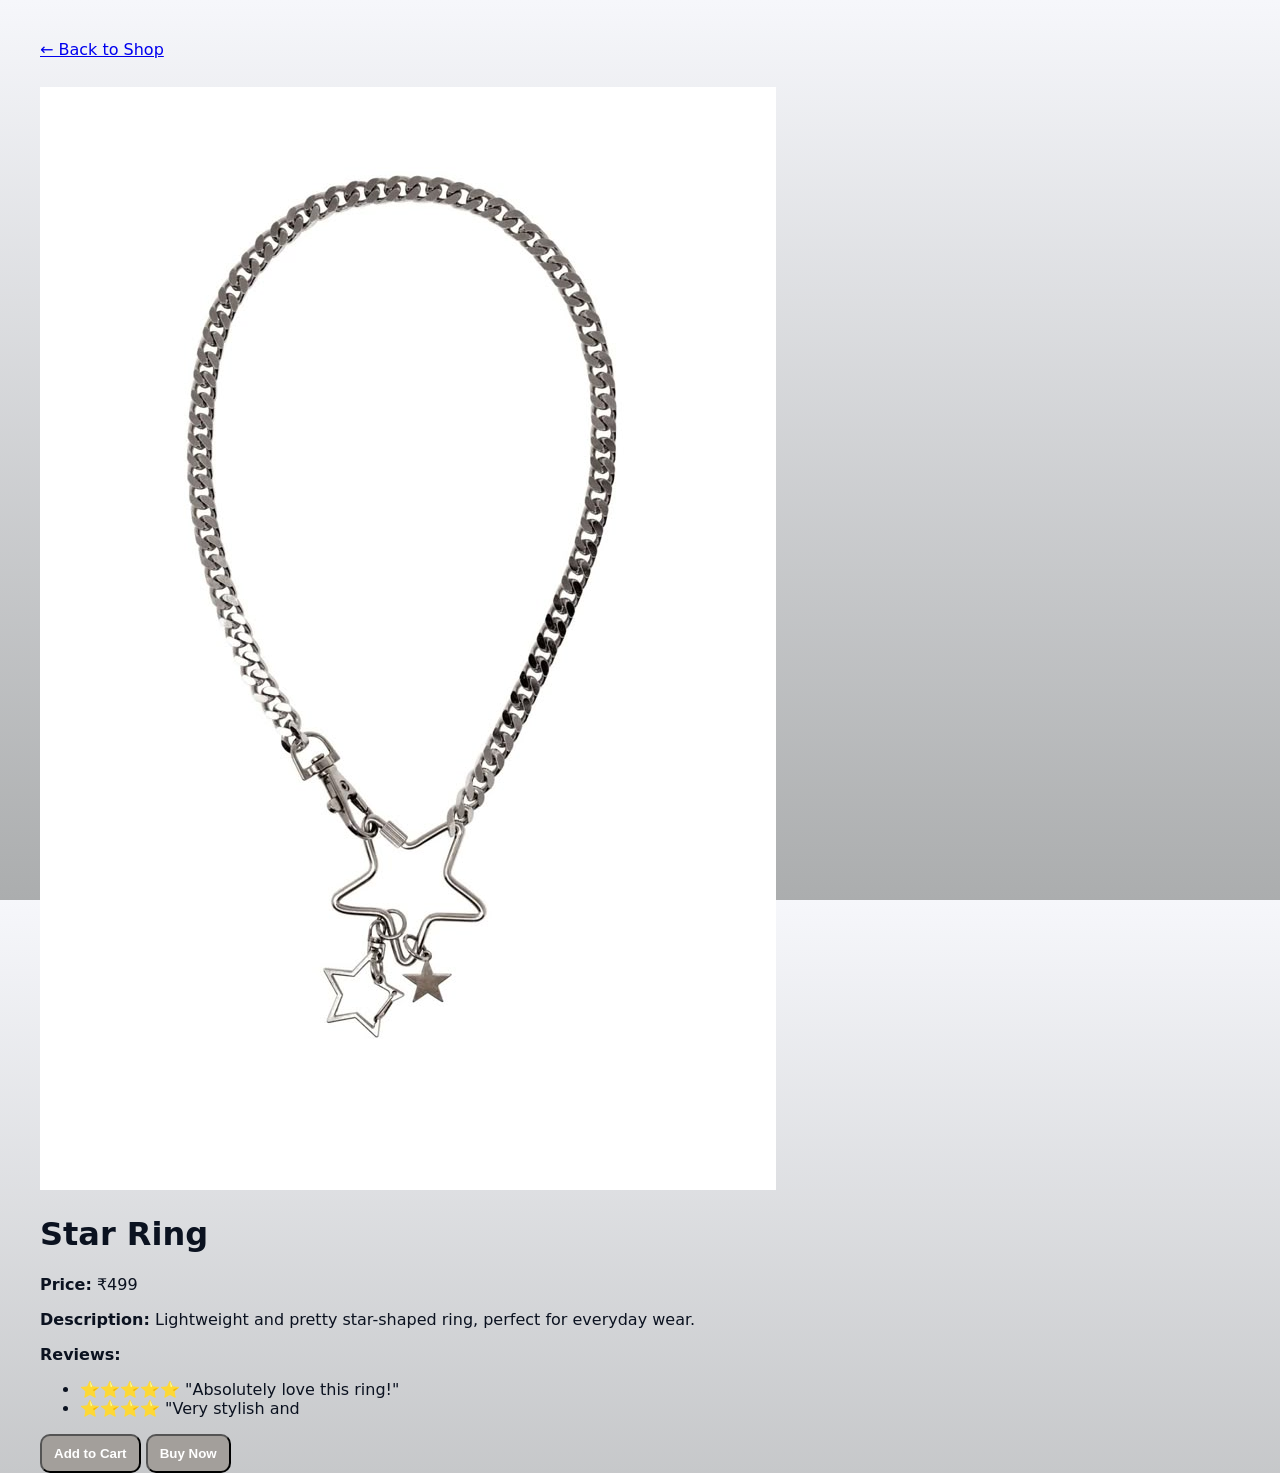
<file: bigstarpendent.html>
<!doctype html>
<html lang="en">
<head>
  <meta charset="UTF-8">
  <title>Star Ring - My Shop</title>
  <link rel="stylesheet" href="style.css">
</head>
<body>
  <div class="site">
    <header>
      <a href="index.html">← Back to Shop</a>
    </header>

    <main class="product-detail">
      <div class="media">
        <img src="bigstarpendent.jpeg" alt="Star Pendant">
      </div>
      <h1>Star Ring</h1>
      <p><strong>Price:</strong> ₹499</p>
      <p><strong>Description:</strong> Lightweight and pretty star-shaped ring, perfect for everyday wear.</p>
      <p><strong>Reviews:</strong></p>
      <ul>
        <li>⭐⭐⭐⭐⭐ "Absolutely love this ring!"</li>
        <li>⭐⭐⭐⭐ "Very stylish and</li>
           </ul>

      <div class="buttons">
        <button class="btn">Add to Cart</button>
        <button class="btn">Buy Now</button>
      </div>
    </main>
  </div>
</body>
</html>
</file>
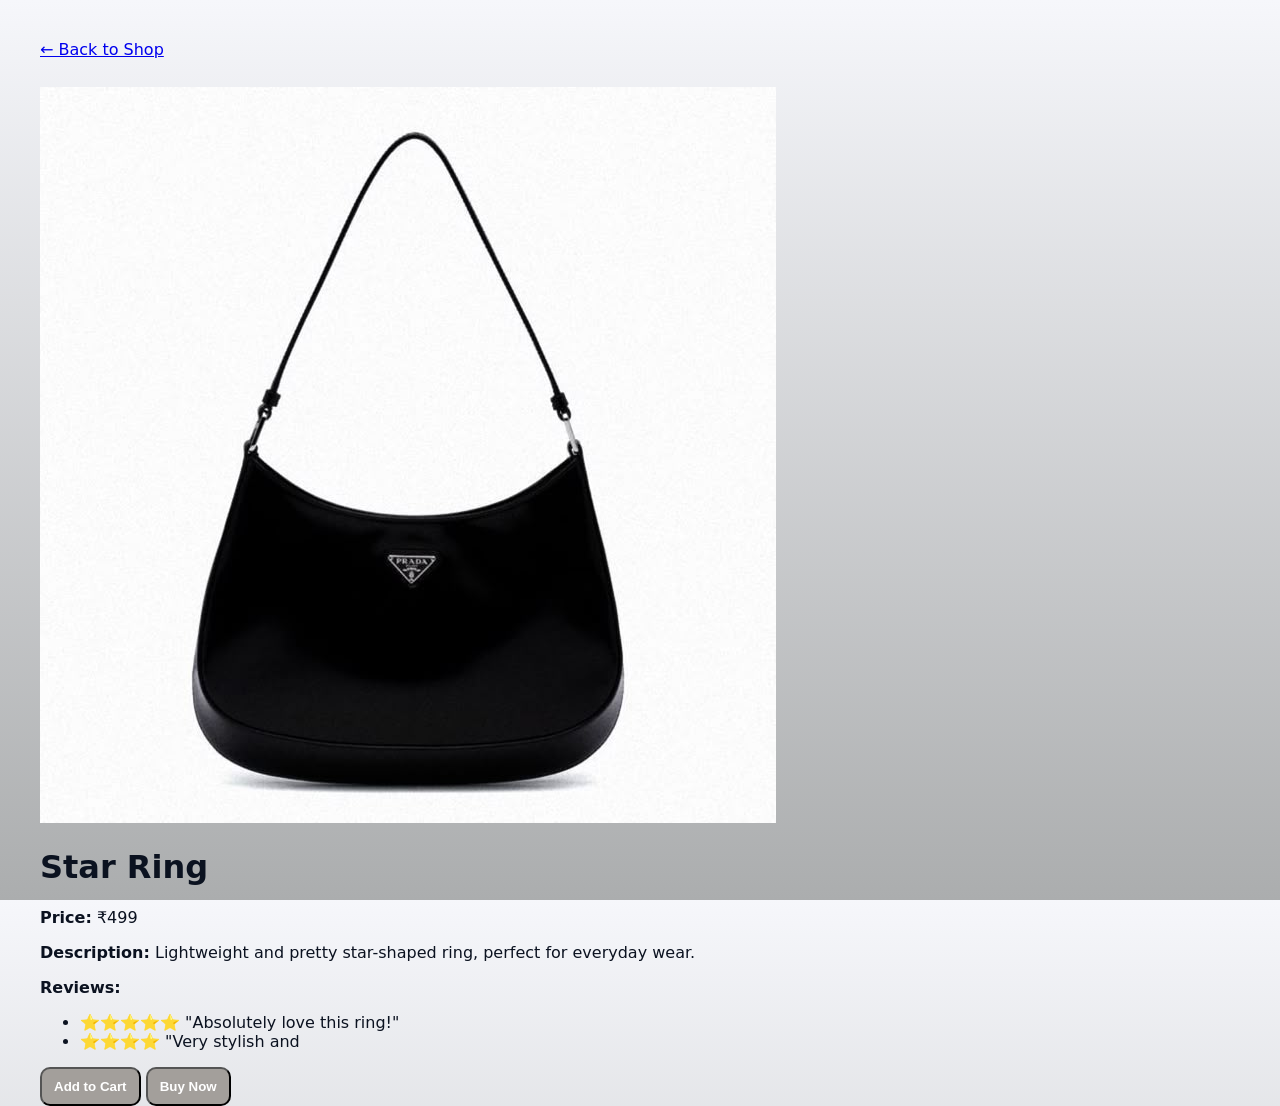
<file: blackbag.html>
<!doctype html>
<html lang="en">
<head>
  <meta charset="UTF-8">
  <title>Star Ring - My Shop</title>
  <link rel="stylesheet" href="style.css">
</head>
<body>
  <div class="site">
    <header>
      <a href="index.html">← Back to Shop</a>
    </header>

    <main class="product-detail">
      <div class="media">
        <img src="blackbag.jpeg" alt="Black Bag">
      </div>
      <h1>Star Ring</h1>
      <p><strong>Price:</strong> ₹499</p>
      <p><strong>Description:</strong> Lightweight and pretty star-shaped ring, perfect for everyday wear.</p>
      <p><strong>Reviews:</strong></p>
      <ul>
        <li>⭐⭐⭐⭐⭐ "Absolutely love this ring!"</li>
        <li>⭐⭐⭐⭐ "Very stylish and</li>
           </ul>

      <div class="buttons">
        <button class="btn">Add to Cart</button>
        <button class="btn">Buy Now</button>
      </div>
    </main>
  </div>
</body>
</html>
</file>
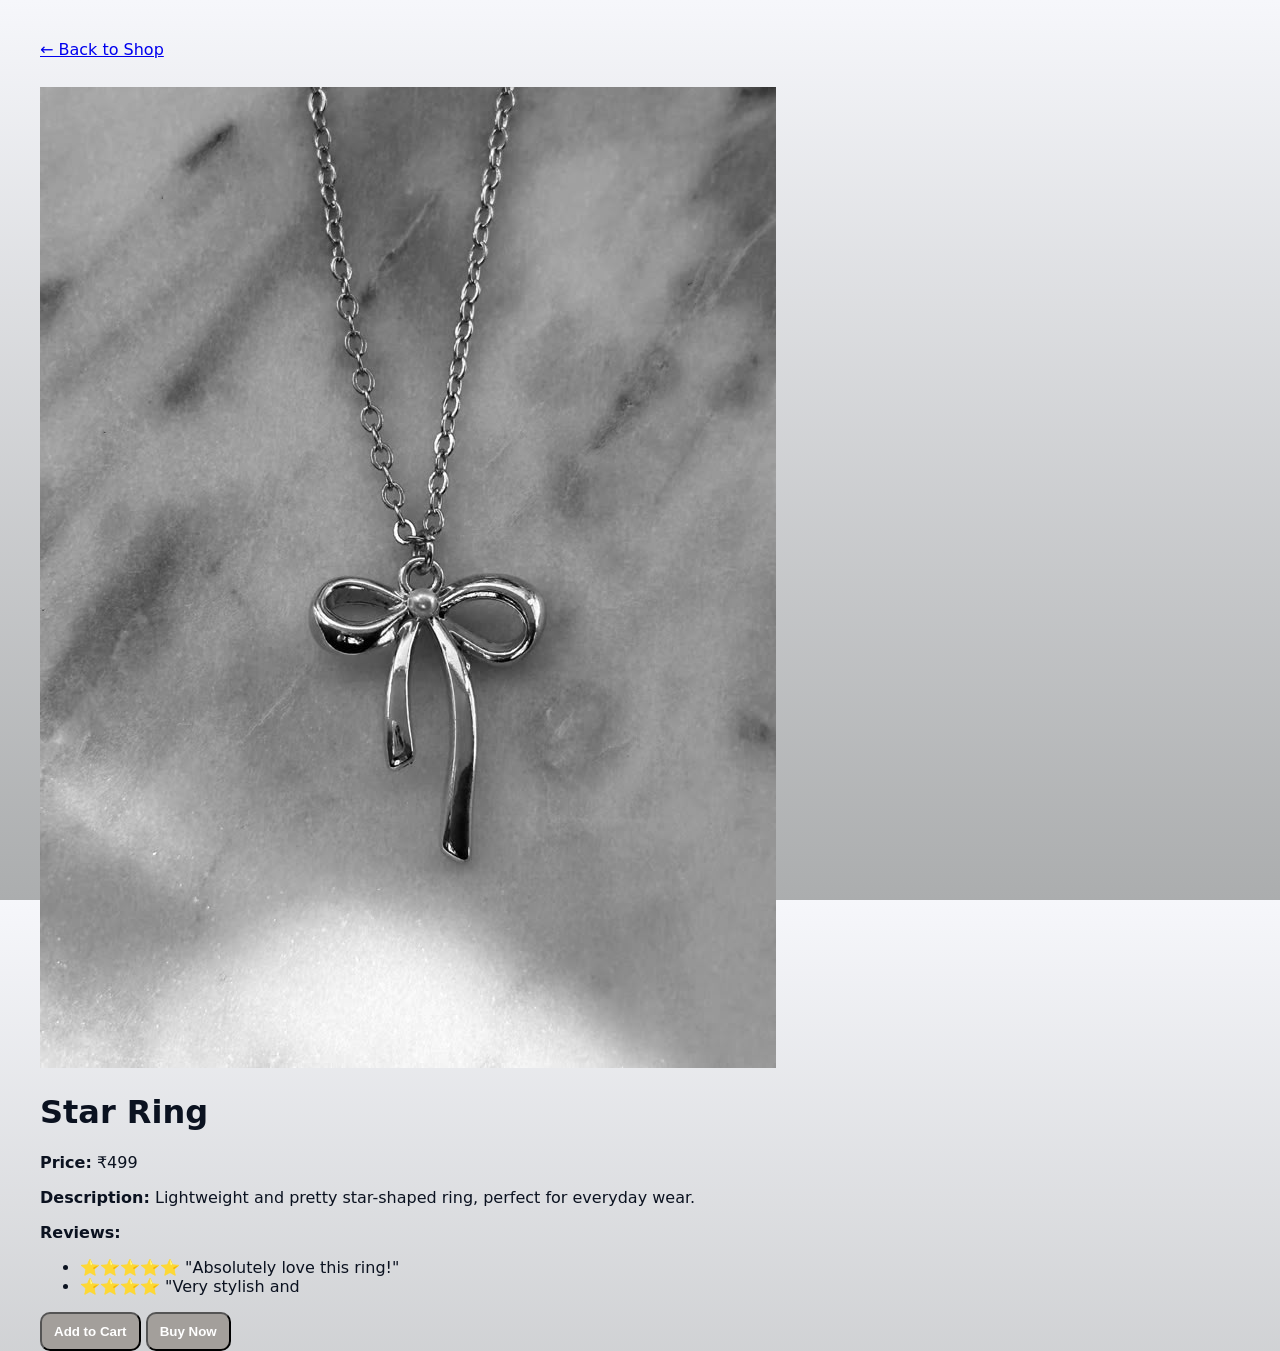
<file: bownecklace.html>
<!doctype html>
<html lang="en">
<head>
  <meta charset="UTF-8">
  <title>Star Ring - My Shop</title>
  <link rel="stylesheet" href="style.css">
</head>
<body>
  <div class="site">
    <header>
      <a href="index.html">← Back to Shop</a>
    </header>

    <main class="product-detail">
      <div class="media">
        <img src="bownecklace.jpeg" alt="Bow Necklace">
      </div>
      <h1>Star Ring</h1>
      <p><strong>Price:</strong> ₹499</p>
      <p><strong>Description:</strong> Lightweight and pretty star-shaped ring, perfect for everyday wear.</p>
      <p><strong>Reviews:</strong></p>
      <ul>
        <li>⭐⭐⭐⭐⭐ "Absolutely love this ring!"</li>
        <li>⭐⭐⭐⭐ "Very stylish and</li>
           </ul>

      <div class="buttons">
        <button class="btn">Add to Cart</button>
        <button class="btn">Buy Now</button>
      </div>
    </main>
  </div>
</body>
</html>
</file>
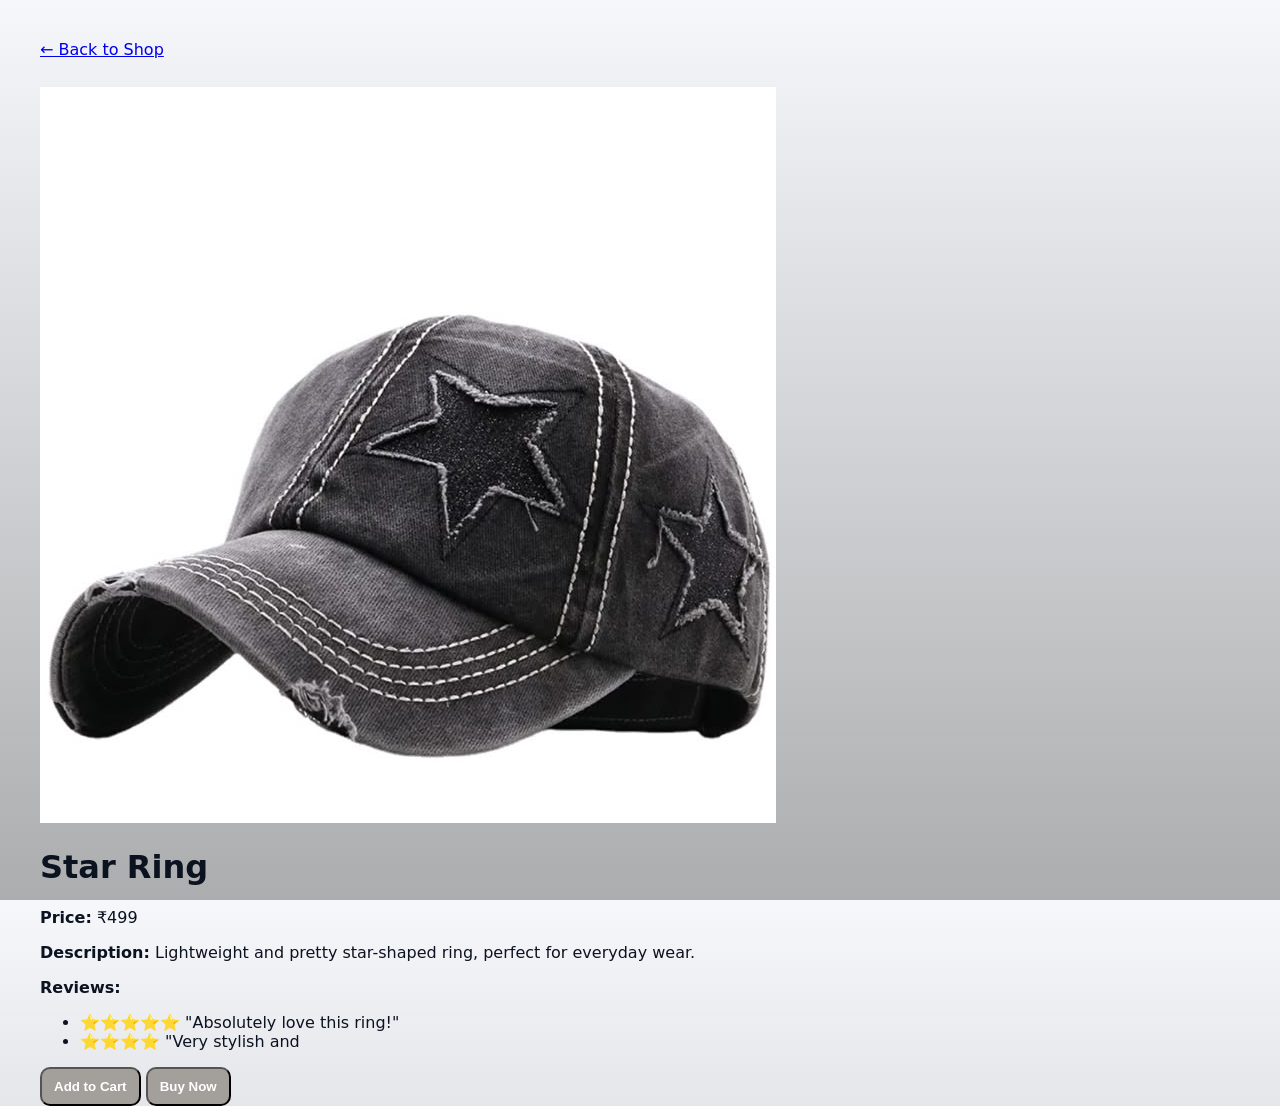
<file: charcoalstarcap.html>
<!doctype html>
<html lang="en">
<head>
  <meta charset="UTF-8">
  <title>Star Ring - My Shop</title>
  <link rel="stylesheet" href="style.css">
</head>
<body>
  <div class="site">
    <header>
      <a href="index.html">← Back to Shop</a>
    </header>

    <main class="product-detail">
      <div class="media">
        <img src="charcoalstarcap.jpeg" alt="charcoal star cap">
      </div>
      <h1>Star Ring</h1>
      <p><strong>Price:</strong> ₹499</p>
      <p><strong>Description:</strong> Lightweight and pretty star-shaped ring, perfect for everyday wear.</p>
      <p><strong>Reviews:</strong></p>
      <ul>
        <li>⭐⭐⭐⭐⭐ "Absolutely love this ring!"</li>
        <li>⭐⭐⭐⭐ "Very stylish and</li>
           </ul>

      <div class="buttons">
        <button class="btn">Add to Cart</button>
        <button class="btn">Buy Now</button>
      </div>
    </main>
  </div>
</body>
</html>
</file>
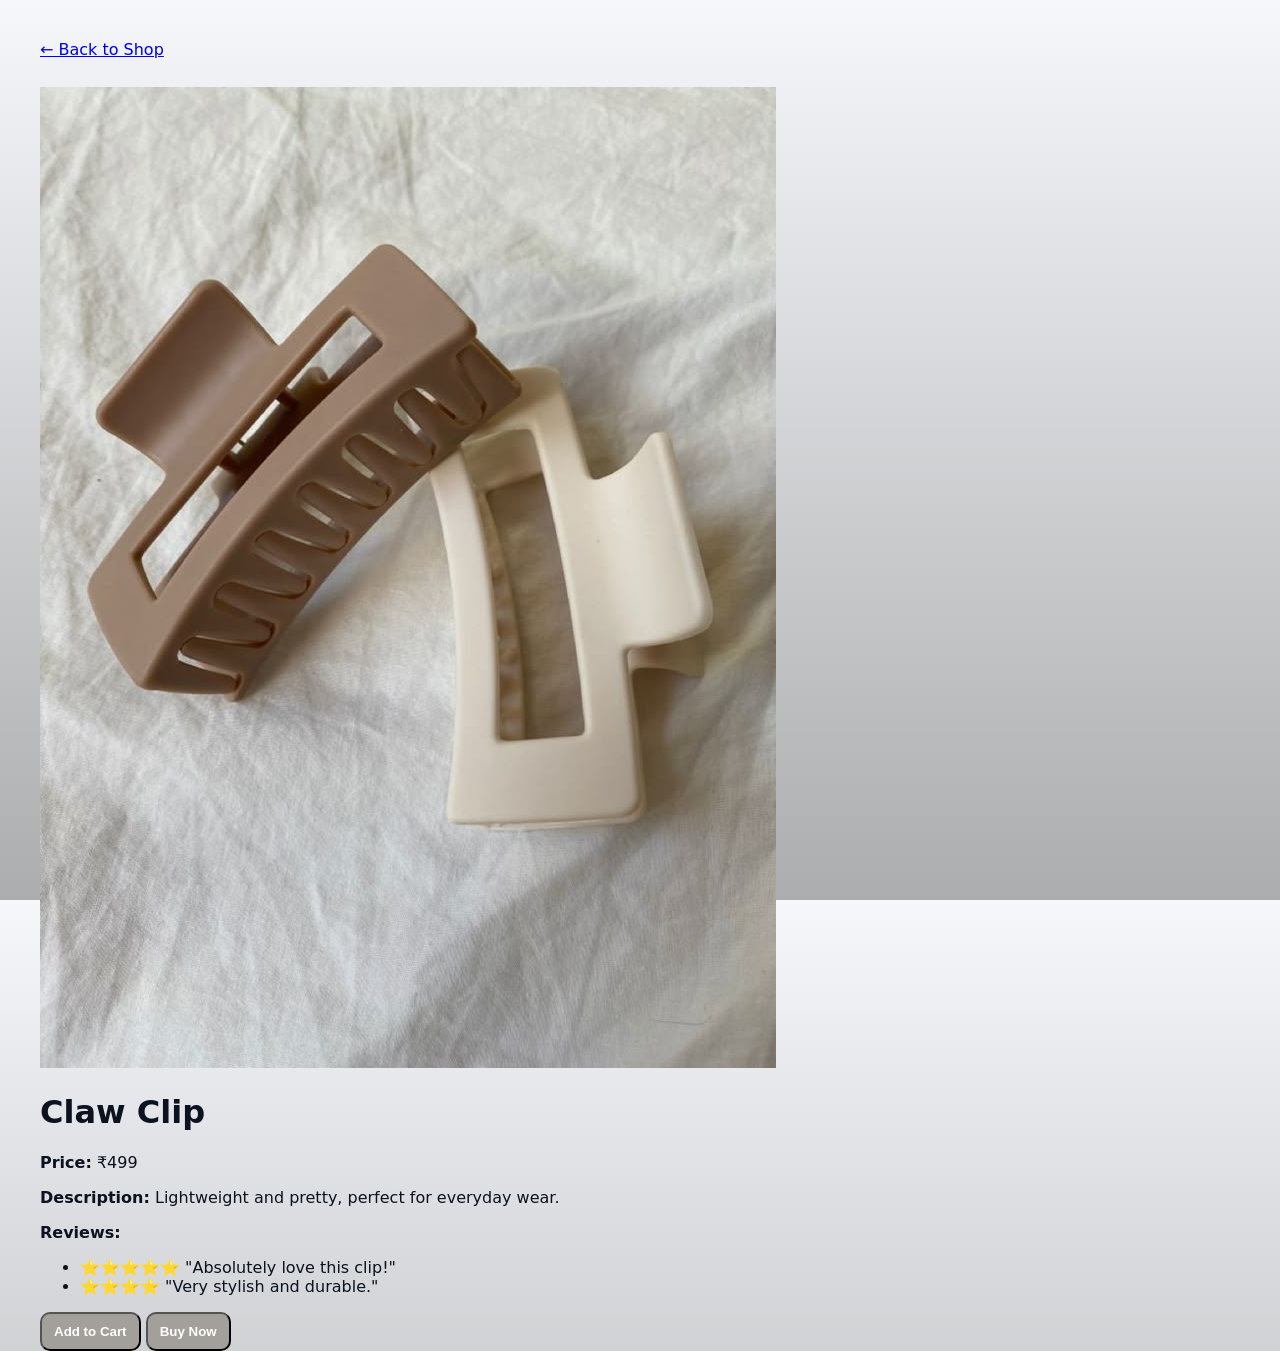
<file: clawclip.html>
<!doctype html>
<html lang="en">
<head>
  <meta charset="UTF-8">
  <title>Claw Clip - My Shop</title>
  <link rel="stylesheet" href="style.css">
</head>
<body>
  <div class="site">
    <header>
      <a href="index.html">← Back to Shop</a>
    </header>

    <main class="product-detail">
      <div class="media">
        <img src="clawclip.jpeg" alt="Claw Clip">
      </div>
      <h1>Claw Clip</h1>
      <p><strong>Price:</strong> ₹499</p>
      <p><strong>Description:</strong> Lightweight and pretty, perfect for everyday wear.</p>
      <p><strong>Reviews:</strong></p>
      <ul>
        <li>⭐⭐⭐⭐⭐ "Absolutely love this clip!"</li>
        <li>⭐⭐⭐⭐ "Very stylish and durable."</li>
      </ul>

      <div class="buttons">
        <button class="btn">Add to Cart</button>
        <button class="btn">Buy Now</button>
      </div>
    </main>
  </div>
</body>
</html>
</file>
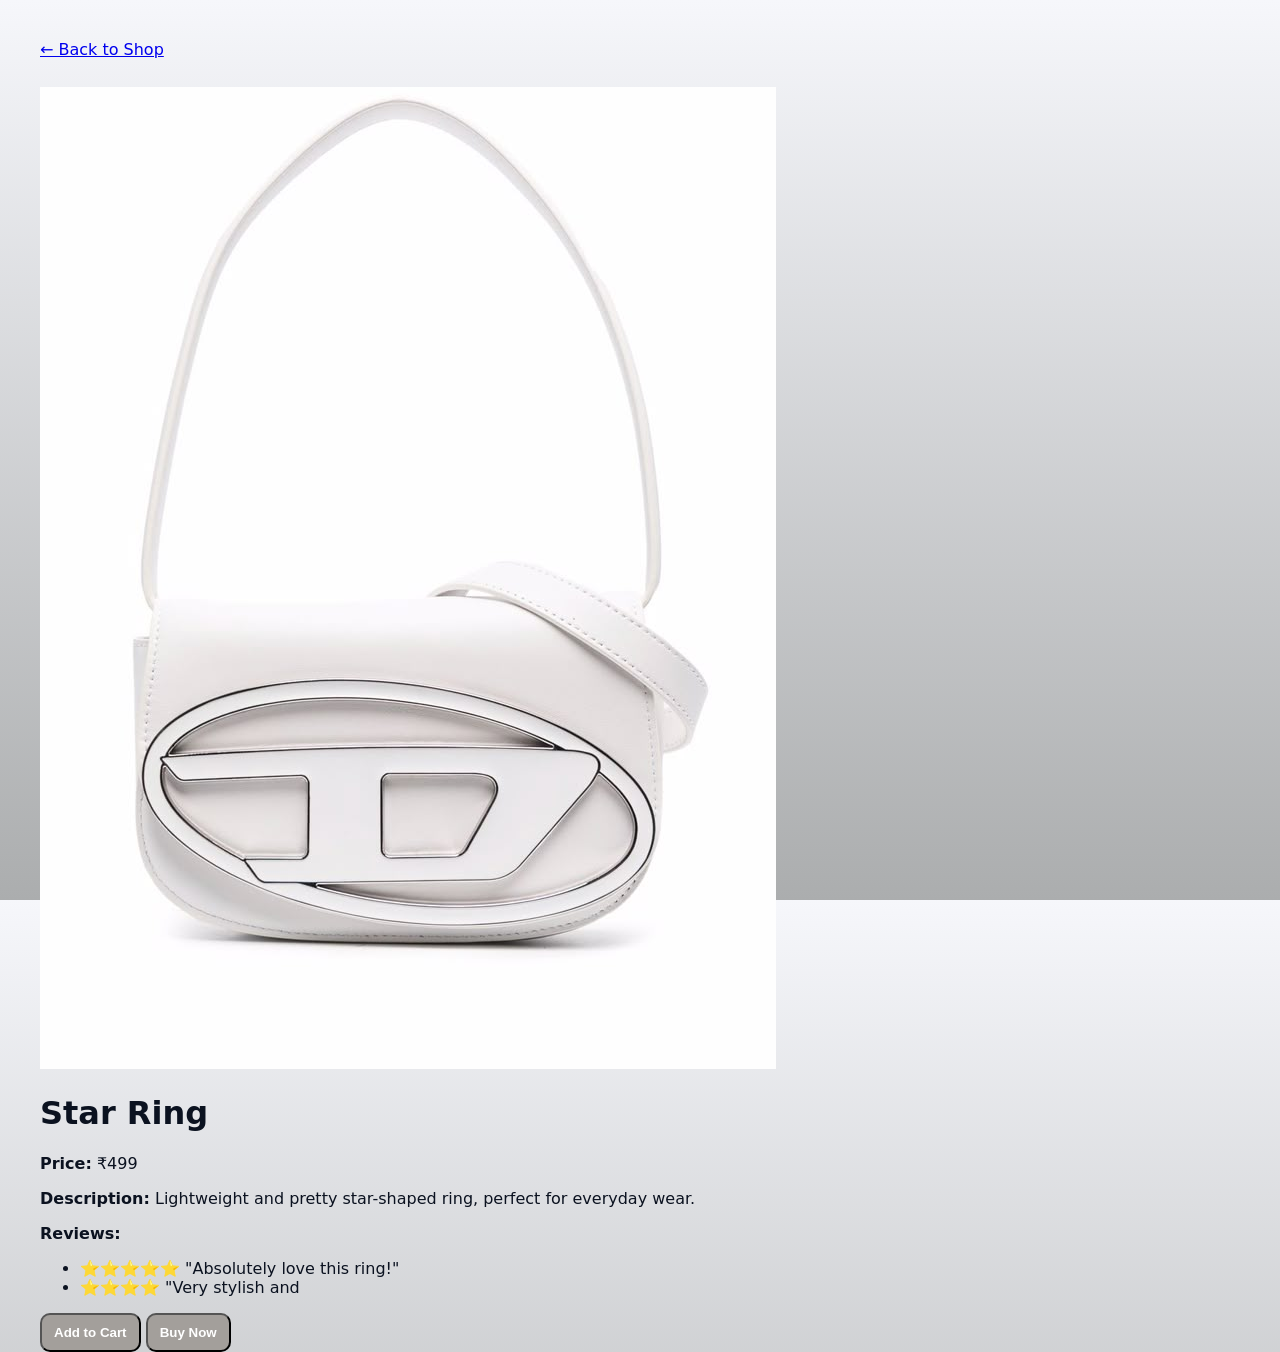
<file: dieselshoulderbag.html>
<!doctype html>
<html lang="en">
<head>
  <meta charset="UTF-8">
  <title>Star Ring - My Shop</title>
  <link rel="stylesheet" href="style.css">
</head>
<body>
  <div class="site">
    <header>
      <a href="index.html">← Back to Shop</a>
    </header>

    <main class="product-detail">
      <div class="media">
        <img src="dieselshoulderbag.jpeg" alt="dieselshoulderbag ">
      </div>
      <h1>Star Ring</h1>
      <p><strong>Price:</strong> ₹499</p>
      <p><strong>Description:</strong> Lightweight and pretty star-shaped ring, perfect for everyday wear.</p>
      <p><strong>Reviews:</strong></p>
      <ul>
        <li>⭐⭐⭐⭐⭐ "Absolutely love this ring!"</li>
        <li>⭐⭐⭐⭐ "Very stylish and</li>
           </ul>

      <div class="buttons">
        <button class="btn">Add to Cart</button>
        <button class="btn">Buy Now</button>
      </div>
    </main>
  </div>
</body>
</html>
</file>
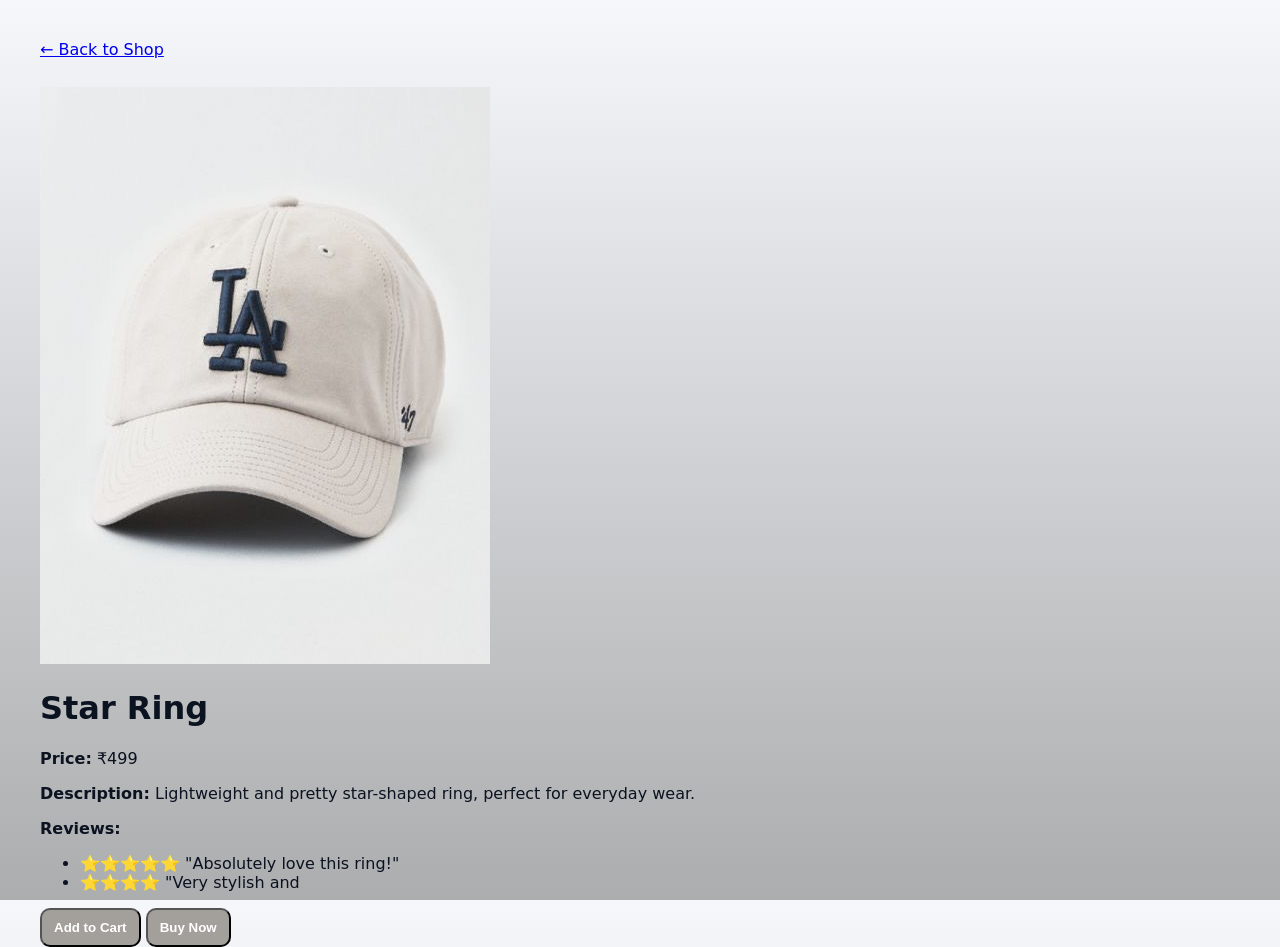
<file: lacap.html>
<!doctype html>
<html lang="en">
<head>
  <meta charset="UTF-8">
  <title>Star Ring - My Shop</title>
  <link rel="stylesheet" href="style.css">
</head>
<body>
  <div class="site">
    <header>
      <a href="index.html">← Back to Shop</a>
    </header>

    <main class="product-detail">
      <div class="media">
        <img src="lacap.jpeg" alt=" LA Cap">
      </div>
      <h1>Star Ring</h1>
      <p><strong>Price:</strong> ₹499</p>
      <p><strong>Description:</strong> Lightweight and pretty star-shaped ring, perfect for everyday wear.</p>
      <p><strong>Reviews:</strong></p>
      <ul>
        <li>⭐⭐⭐⭐⭐ "Absolutely love this ring!"</li>
        <li>⭐⭐⭐⭐ "Very stylish and</li>
           </ul>

      <div class="buttons">
        <button class="btn">Add to Cart</button>
        <button class="btn">Buy Now</button>
      </div>
    </main>
  </div>
</body>
</html>
</file>
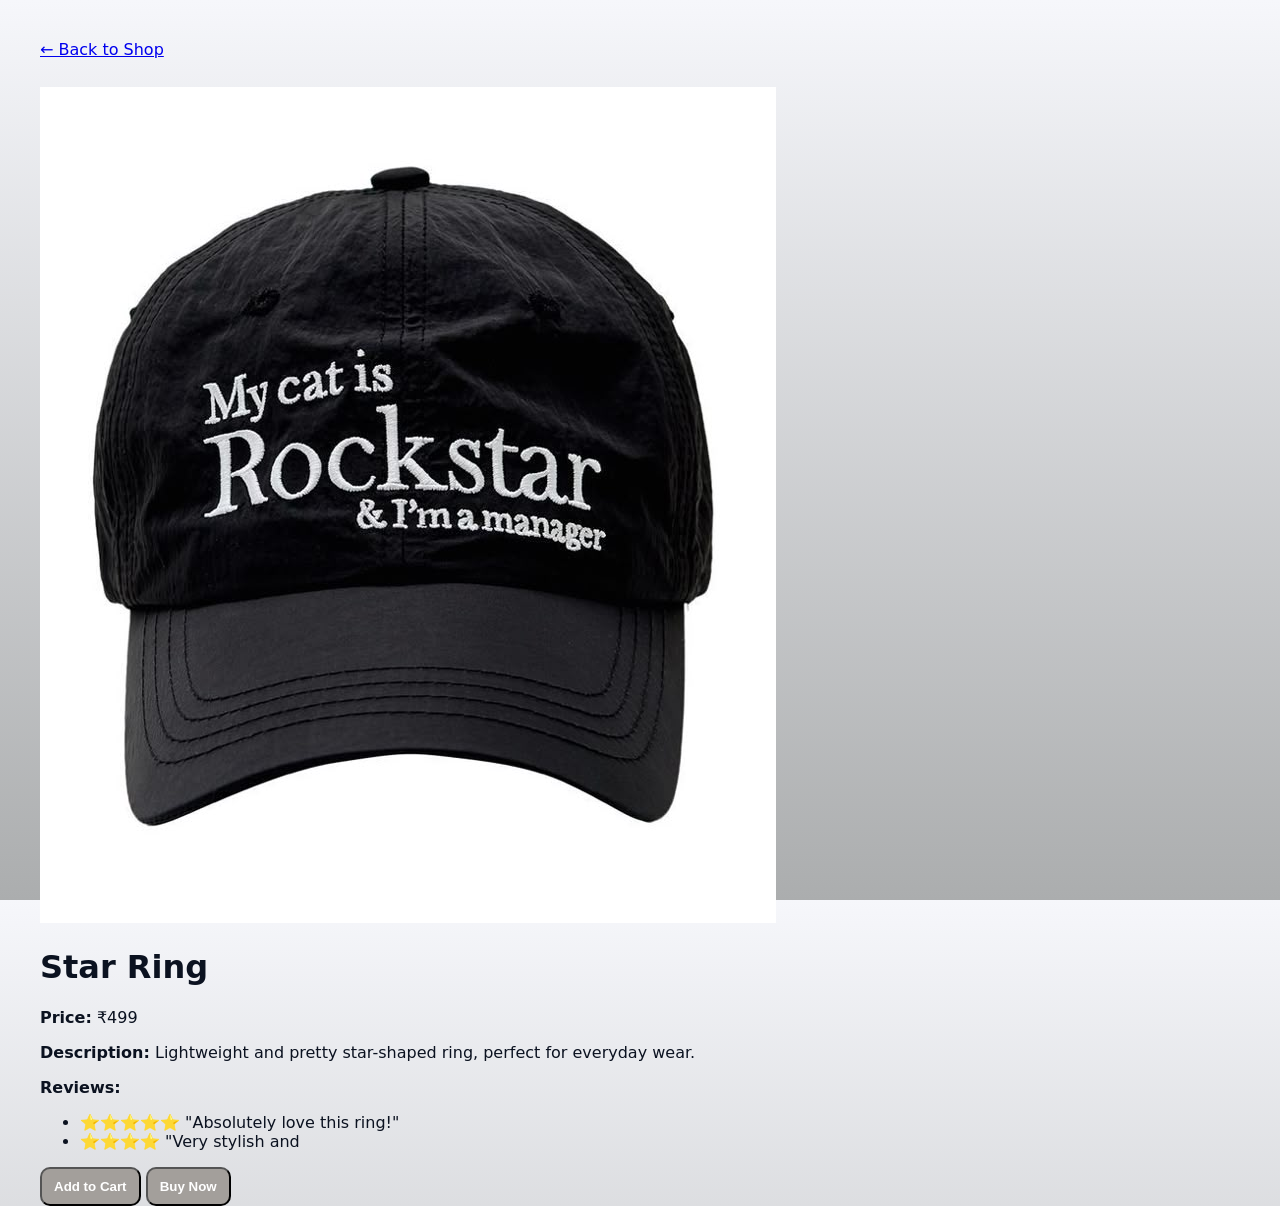
<file: rockstarcap.html>
<!doctype html>
<html lang="en">
<head>
  <meta charset="UTF-8">
  <title>Star Ring - My Shop</title>
  <link rel="stylesheet" href="style.css">
</head>
<body>
  <div class="site">
    <header>
      <a href="index.html">← Back to Shop</a>
    </header>

    <main class="product-detail">
      <div class="media">
        <img src="rockstarcap.jpeg" alt=" Rockstar Cap">
      </div>
      <h1>Star Ring</h1>
      <p><strong>Price:</strong> ₹499</p>
      <p><strong>Description:</strong> Lightweight and pretty star-shaped ring, perfect for everyday wear.</p>
      <p><strong>Reviews:</strong></p>
      <ul>
        <li>⭐⭐⭐⭐⭐ "Absolutely love this ring!"</li>
        <li>⭐⭐⭐⭐ "Very stylish and</li>
           </ul>

      <div class="buttons">
        <button class="btn">Add to Cart</button>
        <button class="btn">Buy Now</button>
      </div>
    </main>
  </div>
</body>
</html>
</file>
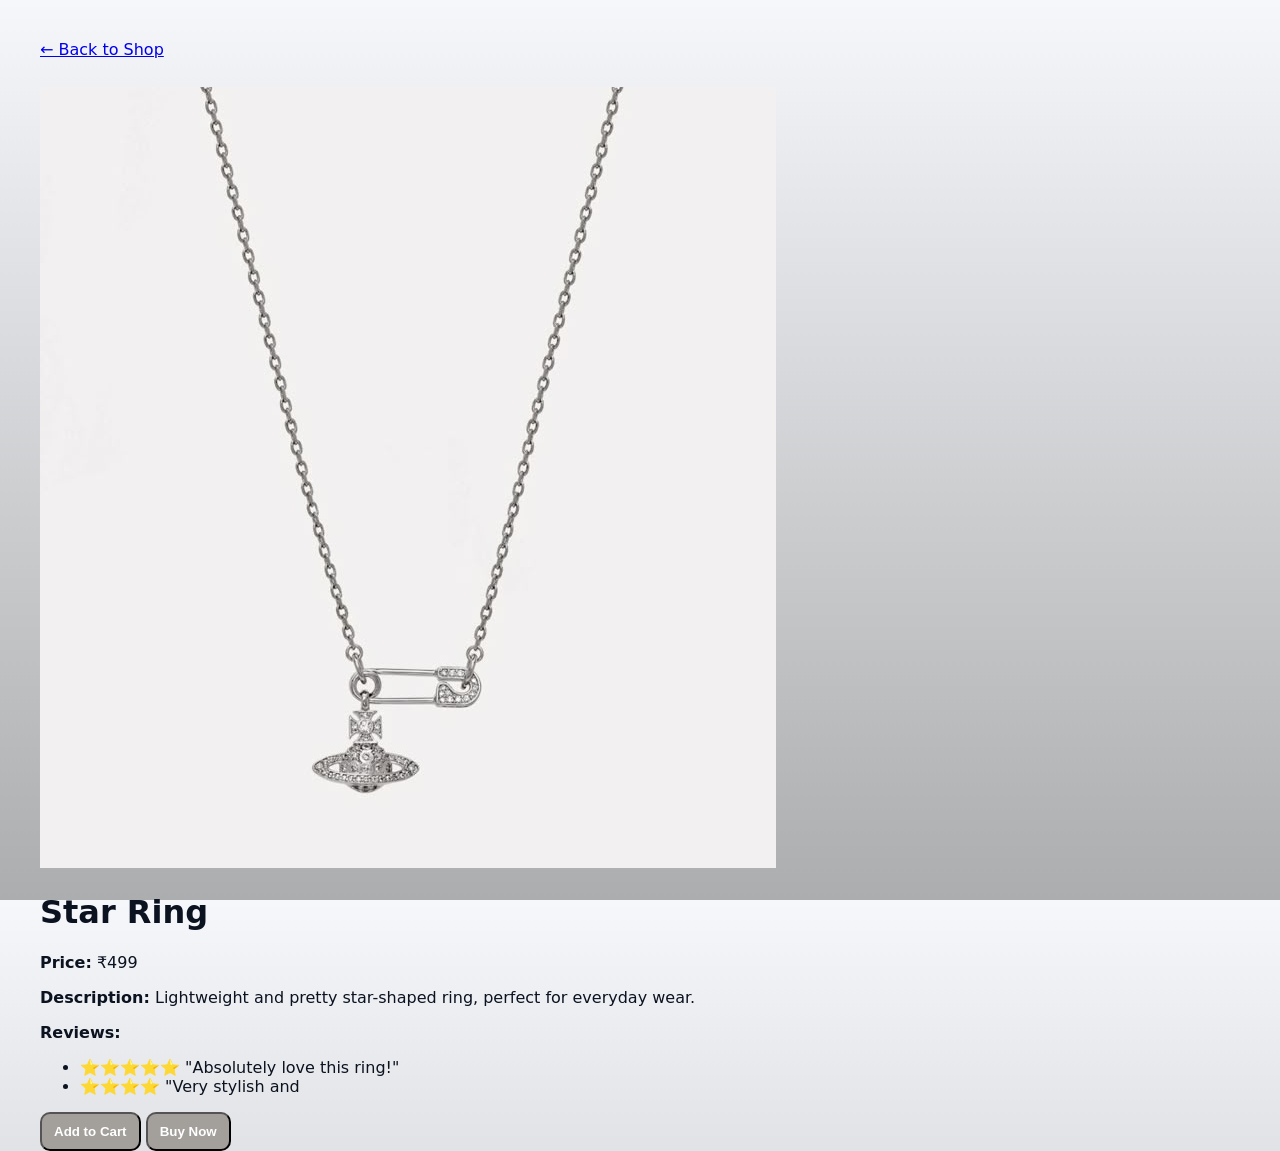
<file: saturnnecklace.html>
<!doctype html>
<html lang="en">
<head>
  <meta charset="UTF-8">
  <title>Star Ring - My Shop</title>
  <link rel="stylesheet" href="style.css">
</head>
<body>
  <div class="site">
    <header>
      <a href="index.html">← Back to Shop</a>
    </header>

    <main class="product-detail">
      <div class="media">
        <img src="saturnnecklace.jpeg" alt=" Saturn Necklace">
      </div>
      <h1>Star Ring</h1>
      <p><strong>Price:</strong> ₹499</p>
      <p><strong>Description:</strong> Lightweight and pretty star-shaped ring, perfect for everyday wear.</p>
      <p><strong>Reviews:</strong></p>
      <ul>
        <li>⭐⭐⭐⭐⭐ "Absolutely love this ring!"</li>
        <li>⭐⭐⭐⭐ "Very stylish and</li>
           </ul>

      <div class="buttons">
        <button class="btn">Add to Cart</button>
        <button class="btn">Buy Now</button>
      </div>
    </main>
  </div>
</body>
</html>
</file>
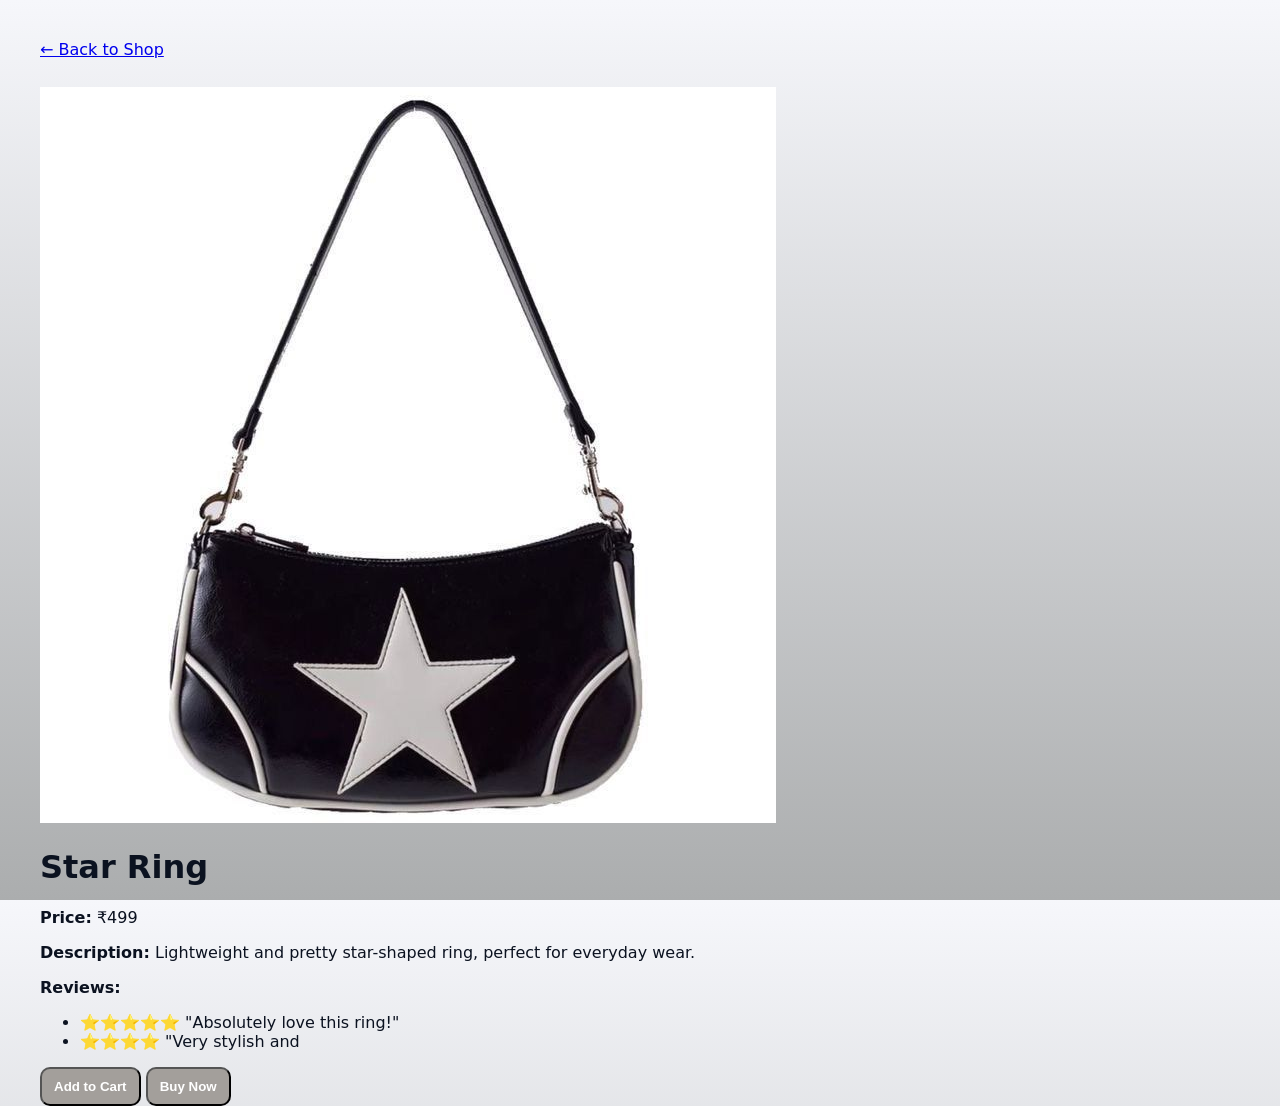
<file: starbag.html>
<!doctype html>
<html lang="en">
<head>
  <meta charset="UTF-8">
  <title>Star Ring - My Shop</title>
  <link rel="stylesheet" href="style.css">
</head>
<body>
  <div class="site">
    <header>
      <a href="index.html">← Back to Shop</a>
    </header>

    <main class="product-detail">
      <div class="media">
        <img src="starbag.jpeg" alt="Star Bag">
      </div>
      <h1>Star Ring</h1>
      <p><strong>Price:</strong> ₹499</p>
      <p><strong>Description:</strong> Lightweight and pretty star-shaped ring, perfect for everyday wear.</p>
      <p><strong>Reviews:</strong></p>
      <ul>
        <li>⭐⭐⭐⭐⭐ "Absolutely love this ring!"</li>
        <li>⭐⭐⭐⭐ "Very stylish and</li>
           </ul>

      <div class="buttons">
        <button class="btn">Add to Cart</button>
        <button class="btn">Buy Now</button>
      </div>
    </main>
  </div>
</body>
</html>
</file>
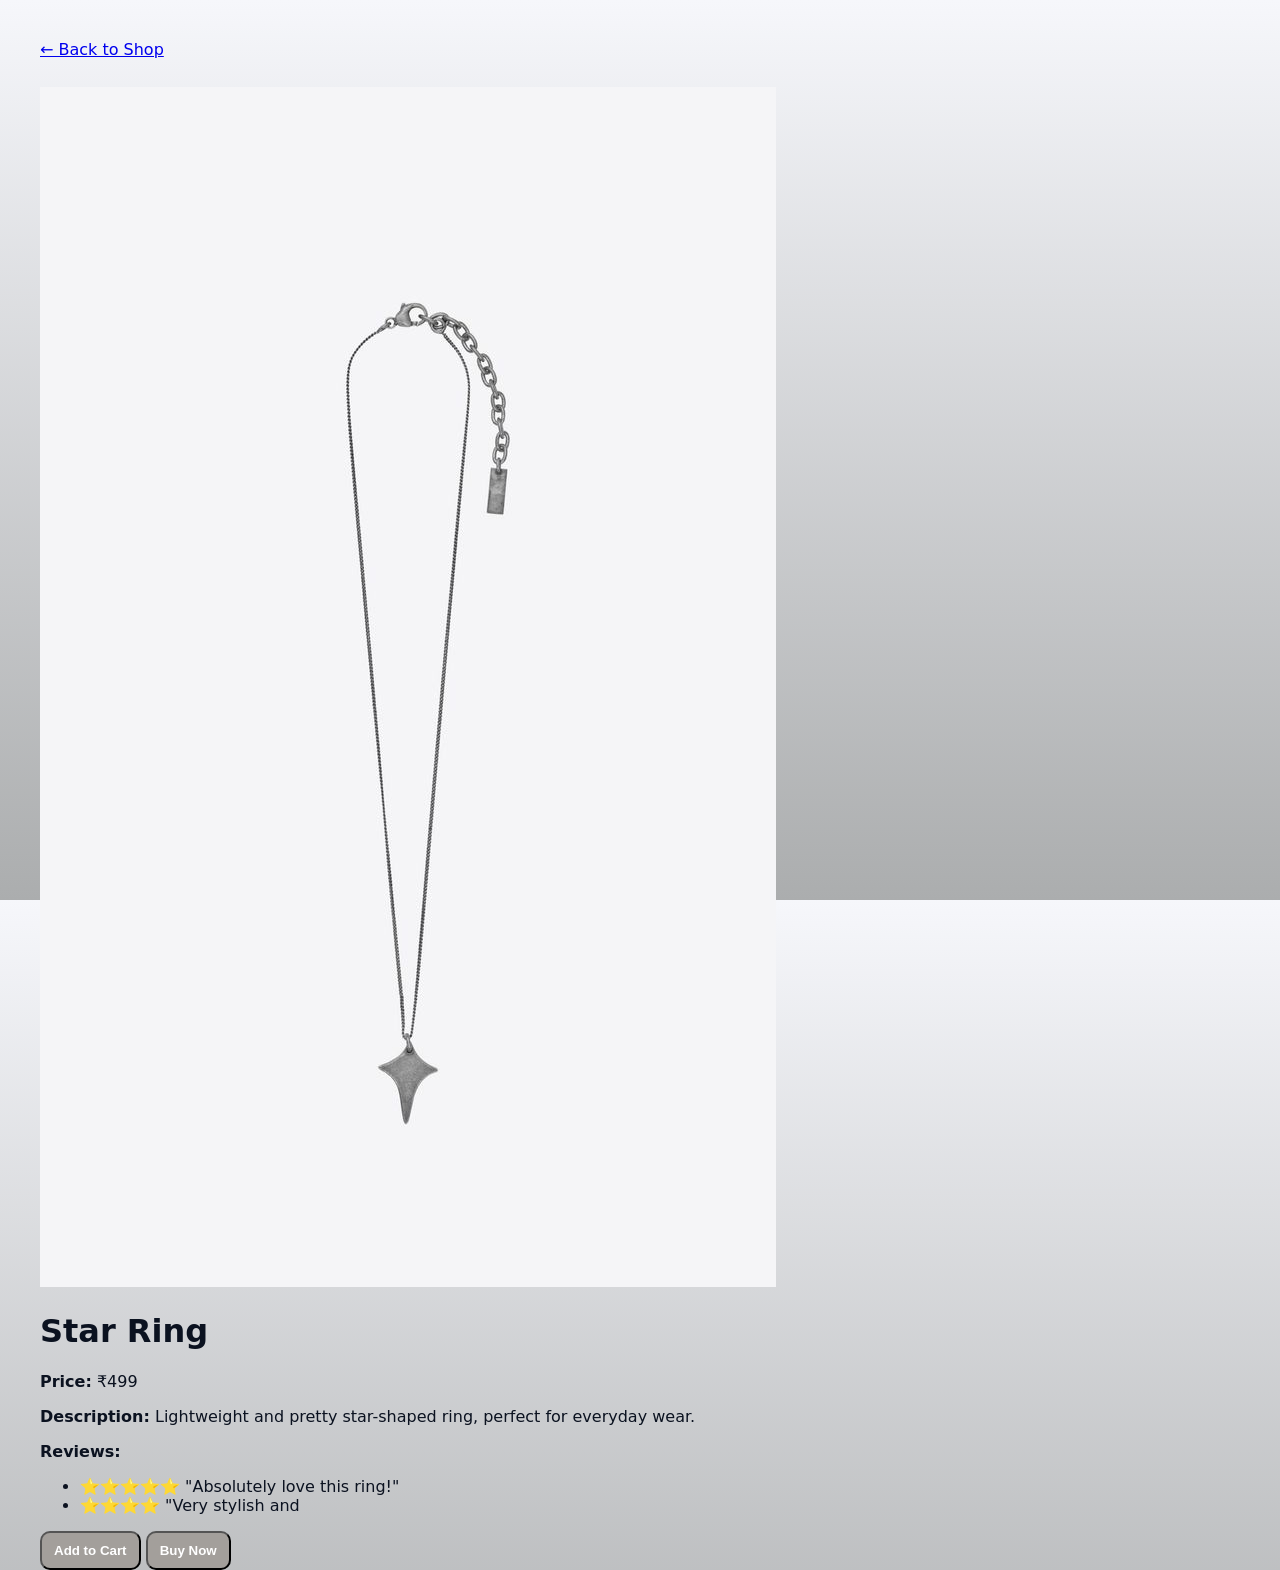
<file: StarPendant.html>
<!doctype html>
<html lang="en">
<head>
  <meta charset="UTF-8">
  <title>Star Ring - My Shop</title>
  <link rel="stylesheet" href="style.css">
</head>
<body>
  <div class="site">
    <header>
      <a href="index.html">← Back to Shop</a>
    </header>

    <main class="product-detail">
      <div class="media">
        <img src="StarPendant.jpeg" alt="Star Pendant">
      </div>
      <h1>Star Ring</h1>
      <p><strong>Price:</strong> ₹499</p>
      <p><strong>Description:</strong> Lightweight and pretty star-shaped ring, perfect for everyday wear.</p>
      <p><strong>Reviews:</strong></p>
      <ul>
        <li>⭐⭐⭐⭐⭐ "Absolutely love this ring!"</li>
        <li>⭐⭐⭐⭐ "Very stylish and</li>
           </ul>

      <div class="buttons">
        <button class="btn">Add to Cart</button>
        <button class="btn">Buy Now</button>
      </div>
    </main>
  </div>
</body>
</html>
</file>
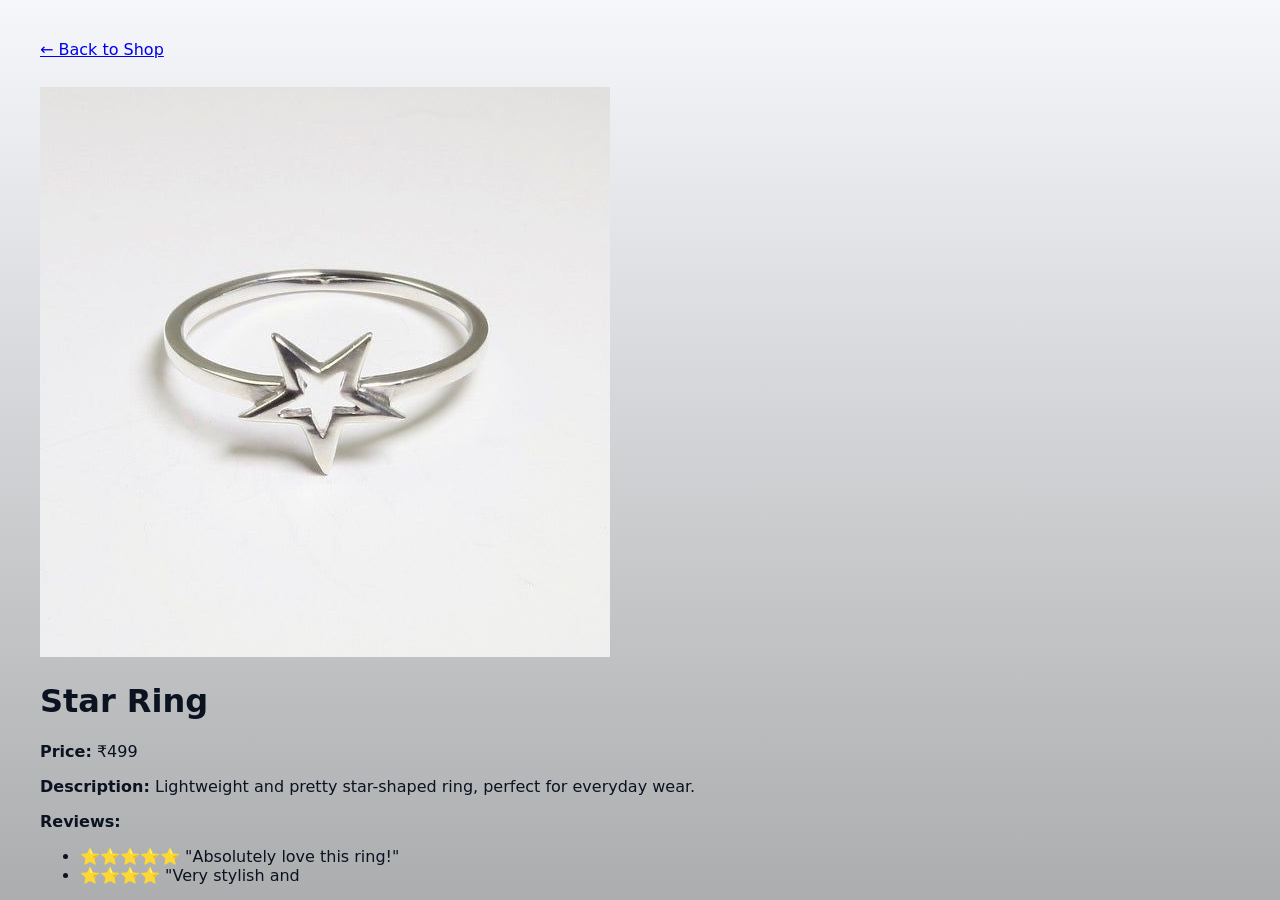
<file: starring.html>
<!doctype html>
<html lang="en">
<head>
  <meta charset="UTF-8">
  <title>Star Ring - My Shop</title>
  <link rel="stylesheet" href="style.css">
</head>
<body>
  <div class="site">
    <header>
      <a href="index.html">← Back to Shop</a>
    </header>

    <main class="product-detail">
      <div class="media">
        <img src="starring.jpeg" alt="Star Ring">
      </div>
      <h1>Star Ring</h1>
      <p><strong>Price:</strong> ₹499</p>
      <p><strong>Description:</strong> Lightweight and pretty star-shaped ring, perfect for everyday wear.</p>
      <p><strong>Reviews:</strong></p>
      <ul>
        <li>⭐⭐⭐⭐⭐ "Absolutely love this ring!"</li>
        <li>⭐⭐⭐⭐ "Very stylish and
</file>
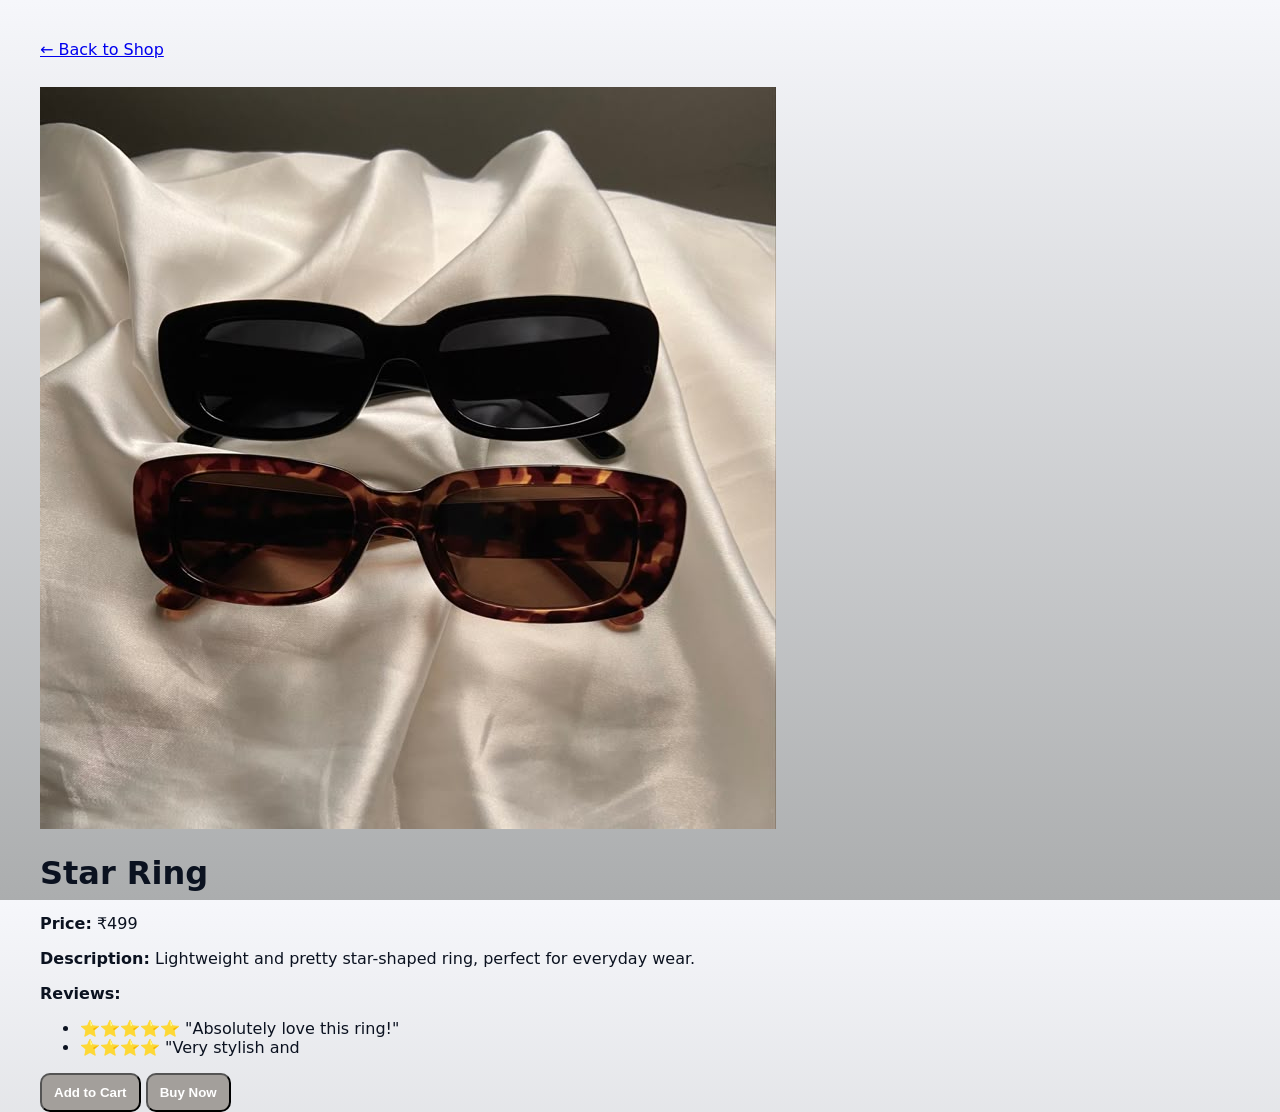
<file: sunglasses.html>
<!doctype html>
<html lang="en">
<head>
  <meta charset="UTF-8">
  <title>Star Ring - My Shop</title>
  <link rel="stylesheet" href="style.css">
</head>
<body>
  <div class="site">
    <header>
      <a href="index.html">← Back to Shop</a>
    </header>

    <main class="product-detail">
      <div class="media">
        <img src="sunglasses.jpeg" alt=" Sunglasses">
      </div>
      <h1>Star Ring</h1>
      <p><strong>Price:</strong> ₹499</p>
      <p><strong>Description:</strong> Lightweight and pretty star-shaped ring, perfect for everyday wear.</p>
      <p><strong>Reviews:</strong></p>
      <ul>
        <li>⭐⭐⭐⭐⭐ "Absolutely love this ring!"</li>
        <li>⭐⭐⭐⭐ "Very stylish and</li>
           </ul>

      <div class="buttons">
        <button class="btn">Add to Cart</button>
        <button class="btn">Buy Now</button>
      </div>
    </main>
  </div>
</body>
</html>
</file>
<file: style.css>
:root {
  --bg: #f6f7fb;
  --bg-2: #abadae;       /* secondary background */
  --card: #ffffff;
  --muted: #6b7280;
  --accent: #a39f9b;     /* warm grey accent */
  --accent-2: #0a0a0a;   /* teal contrast */
  --shadow: 0 6px 18px rgba(11,15,30,0.06);
  --radius: 14px;
  --max-width: 1200px;
  --gap: 20px;
  --font-sans: Inter, system-ui, -apple-system, "Segoe UI", Roboto, "Helvetica Neue", Arial;
}

* { box-sizing: border-box; }
html, body { height: 100%; }

body {
  margin: 0;
  font-family: var(--font-sans);
  background: linear-gradient(180deg, var(--bg), var(--bg-2));
  color: #0b1220;
  -webkit-font-smoothing: antialiased;
  -moz-osx-font-smoothing: grayscale;
  padding: 40px 20px;
  display: flex;
  justify-content: center;
}

.site {
  width: 100%;
  max-width: var(--max-width);
}

/* ---------- HEADER ---------- */
header {
  display: flex;
  align-items: center;
  justify-content: space-between;
  gap: 16px;
  margin-bottom: 28px;
}
.brand { display: flex; align-items: center; gap: 12px; }
.logo {
  width: 44px; height: 44px;
  border-radius: 10px;
  background: linear-gradient(135deg, var(--accent), var(--accent-2));
  display: flex; align-items: center; justify-content: center;
  color: white; font-weight: 700;
}
.site-title { font-weight: 700; font-size: 18px; }
nav { display: flex; gap: 18px; align-items: center; }
nav a { color: var(--muted); text-decoration: none; font-weight: 600; }

/* ---------- SEARCH + CART ---------- */
.controls { display: flex; gap: 12px; align-items: center; }
.search {
  padding: 8px 12px; border-radius: 999px;
  background: var(--card);
  box-shadow: var(--shadow);
  border: 1px solid rgba(11,15,30,0.04);
}
.cart-btn {
  position: relative;
  background: var(--card);
  padding: 8px 12px; border-radius: 10px;
  box-shadow: var(--shadow);
  border: 1px solid rgba(11,15,30,0.04);
  cursor: pointer;
}
.cart-count {
  position: absolute; top: -6px; right: -6px;
  background: var(--accent);
  color: white; font-size: 12px;
  padding: 3px 6px; border-radius: 999px;
}

/* ---------- HERO ---------- */
.hero {
  display: grid; grid-template-columns: 1fr 360px;
  gap: var(--gap); align-items: center;
  margin-bottom: 28px;
}
.hero-card {
  background: var(--card); padding: 28px;
  border-radius: var(--radius);
  box-shadow: var(--shadow);
}
.hero h1 { margin: 0 0 8px; font-size: 28px; }
.hero p { color: var(--muted); margin: 0 0 18px; }
.cta {
  display: inline-block; padding: 12px 18px; border-radius: 10px;
  background: linear-gradient(90deg, var(--accent), var(--accent-2));
  color: white; text-decoration: none; font-weight: 700;
}

/* ---------- PROMO ---------- */
.promo {
  background: linear-gradient(180deg, #fff, #f8fdff);
  padding: 20px; border-radius: 12px;
  box-shadow: var(--shadow);
  border: 1px solid rgba(6,182,212,0.06);
}

/* ---------- PRODUCTS ---------- */
.products { display: grid; grid-template-columns: repeat(3,1fr); gap: 20px; }
.product {
  background: var(--card);
  border-radius: 12px;
  padding: 16px;
  box-shadow: var(--shadow);
  display: flex; flex-direction: column; gap: 12px;
}

/* ✅ Product image container */
.product .media {
  width: 100%; height: 220px;
  overflow: hidden; border-radius: 12px;
  background: #f9fafc;
  display: flex; align-items: center; justify-content: center;
}
/* ✅ Product images */
.product .media img {
  width: 100%; height: 100%;
  object-fit: cover;
  border-radius: 12px;
}

.title { font-weight: 700; }
.price { font-weight: 800; }
.meta { display: flex; justify-content: space-between; align-items: center; }
.btn {
  padding: 10px 12px; border-radius: 10px;
  background: var(--accent); color: white;
  text-decoration: none; font-weight: 700;
  text-align: center; display: inline-block;
}

/* ---------- CART PANEL ---------- */
.cart-panel {
  position: fixed; right: 20px; top: 20px;
  width: 360px; max-height: 80vh; overflow: auto;
  transform: translateY(-10px);
  transition: all .18s ease;
  box-shadow: 0 18px 50px rgba(11,15,30,0.15);
  border-radius: 12px;
}
.cart-panel.hidden { display: none; }
.cart-panel .panel { background: var(--card); padding: 18px; border-radius: 12px; }
.cart-item { display: flex; gap: 12px; align-items: center; margin-bottom: 12px; }
.cart-thumb {
  width: 56px; height: 56px;
  border-radius: 8px; background: #f3f7fb;
  display: flex; align-items: center; justify-content: center;
}
.qty { display: flex; gap: 8px; align-items: center; }

/* ---------- FOOTER ---------- */
footer { margin-top: 32px; color: var(--muted); text-align: center; }

/* ---------- RESPONSIVE ---------- */
@media (max-width: 980px){
  .hero { grid-template-columns: 1fr; }
  .products { grid-template-columns: repeat(2,1fr); }
  .product .media { height: 180px; }
}
@media (max-width: 640px){
  body { padding: 18px; }
  .products { grid-template-columns: 1fr; }
  .cart-panel { right: 10px; width: 95%; }
  nav { display: none; }
  .product .media { height: 160px; }
}

.muted { color: var(--muted); }
.products {
  display: grid;
  grid-template-columns: repeat(auto-fill, minmax(220px, 1fr));
  gap: 20px;
  margin-top: 20px;
}

.product-link {
  text-decoration: none;
  color: inherit;
}

.product {
  border: 1px solid #e6e6e6;
  border-radius: 10px;
  padding: 15px;
  background: #fff;
  transition: transform 0.2s ease, box-shadow 0.2s ease;
}

.product:hover {
  transform: translateY(-5px);
  box-shadow: 0 6px 12px rgba(0,0,0,0.1);
}

.product .media img {
  width: 100%;
  height: 180px;
  object-fit: cover;
  border-radius: 8px;
}
</file>
